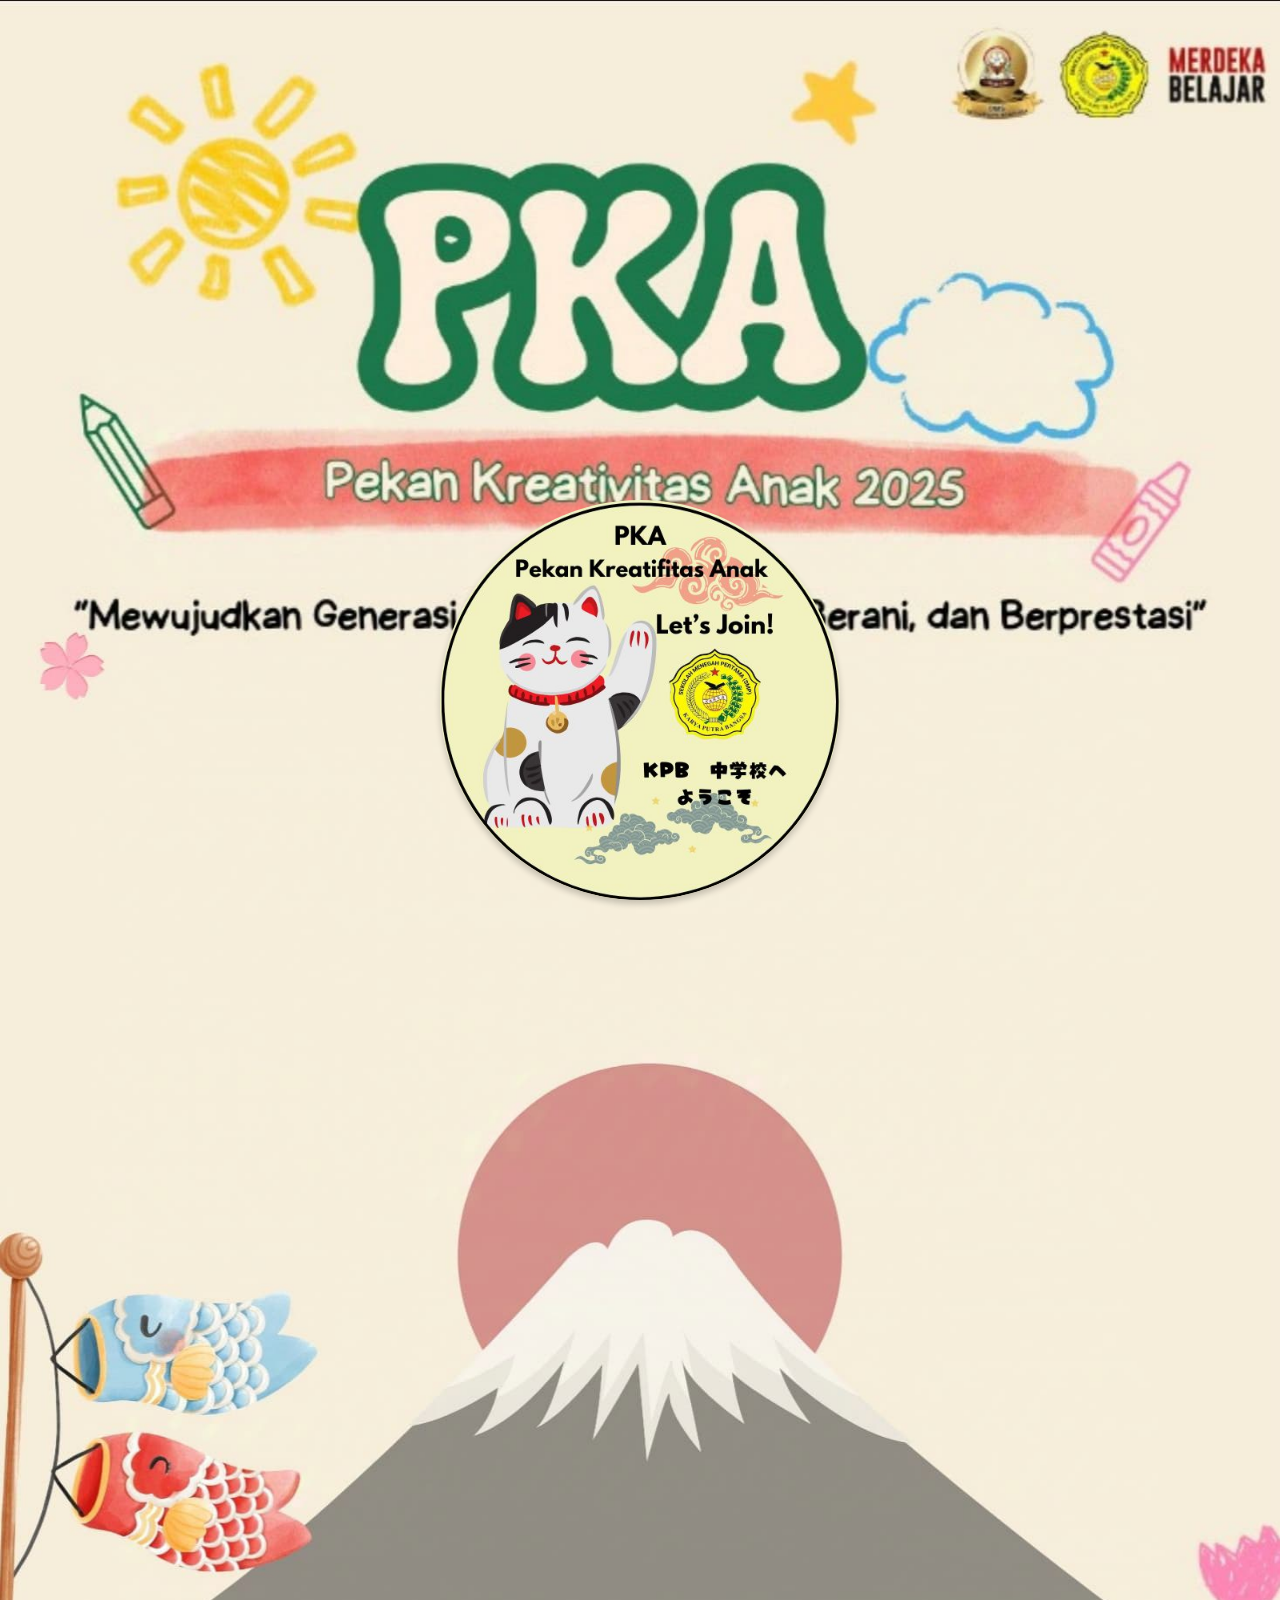
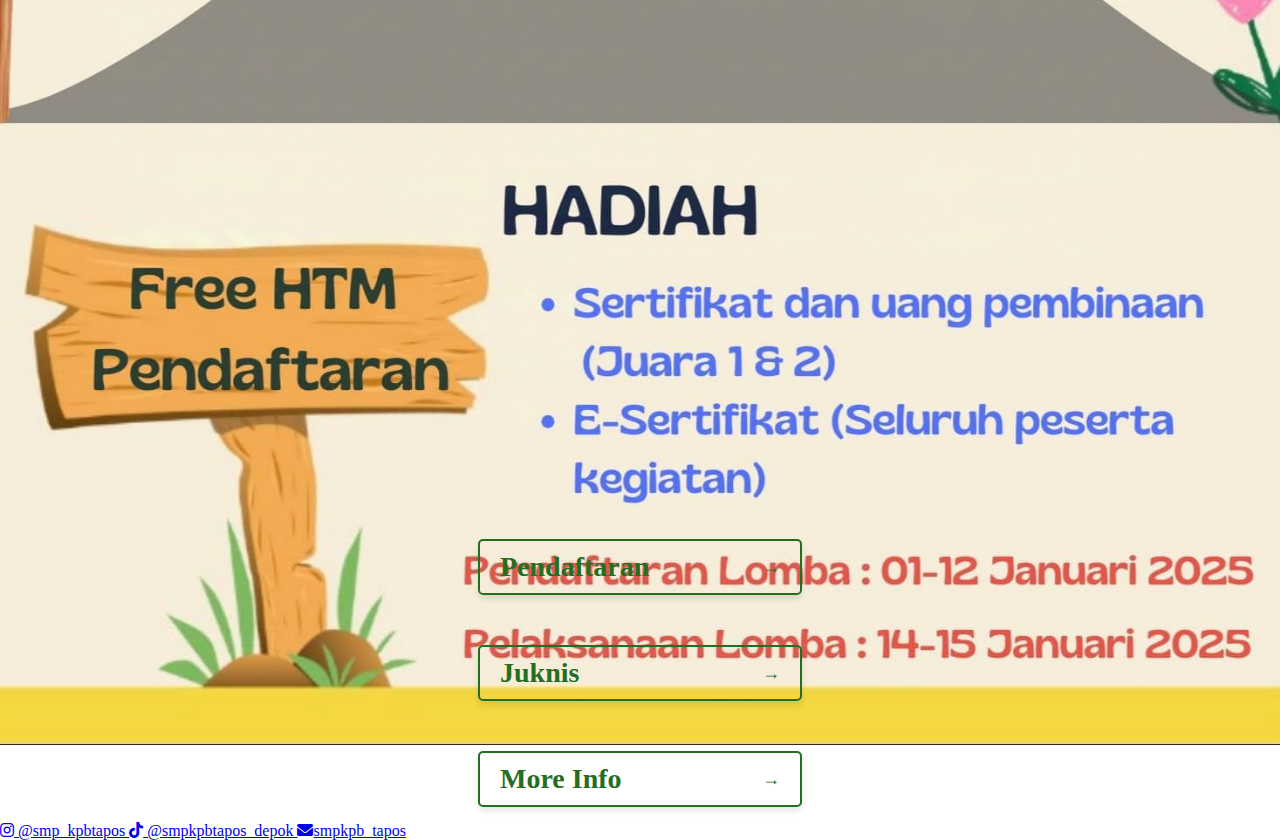
<file: index.html>
<!DOCTYPE html>
<html lang="en">

<head>
    <meta charset="UTF-8">
    <meta name="viewport" content="width=device-width, initial-scale=1.0">
    <title>Karya Putra Bangsa</title>
    <link href="https://cdnjs.cloudflare.com/ajax/libs/font-awesome/6.0.0-beta3/css/all.min.css" rel="stylesheet">
    <link rel="stylesheet" href="css/index.css">
    <link rel="shortcut icon" href="image/logo.jpg" type="image/x-icon">
</head>

<body>
    <div class="logo-container">
        <img src="image/LOGO PKA.jpg" alt="PKA">
    </div>
    <div class="center-container">
        <div>
            <a href="regis.html">Pendaftaran <span class="arrow">→</span></a>
        </div>
        <div>
            <a href="proposal/JUKNIS PKA 2025.pdf" target="_blank">Juknis <span class="arrow">→</span></a>
        </div>
        <div>
            <a href="contact.html">More Info <span class="arrow">→</span></a>
        </div>
    </div>

    <footer>
        <a href="https://www.instagram.com/smp_kpbtapos/" target="_blank" class="social-icon">
            <i class="fab fa-instagram"></i> @smp_kpbtapos
        </a>
        <a href="https://www.tiktok.com/@smpkpbtapos_depok?_t=ZS-8sl6tdB2uF6&_r=1" target="_blank" class="social-icon">
            <i class="fab fa-tiktok"></i> @smpkpbtapos_depok
        </a>            
        <a href="mailto:smpkpb_tapos@yahoo.co.id" class="social-icon">
            <i class="fas fa-envelope"></i>smpkpb_tapos
        </a>                
    </footer>
</body>

</html>
</file>
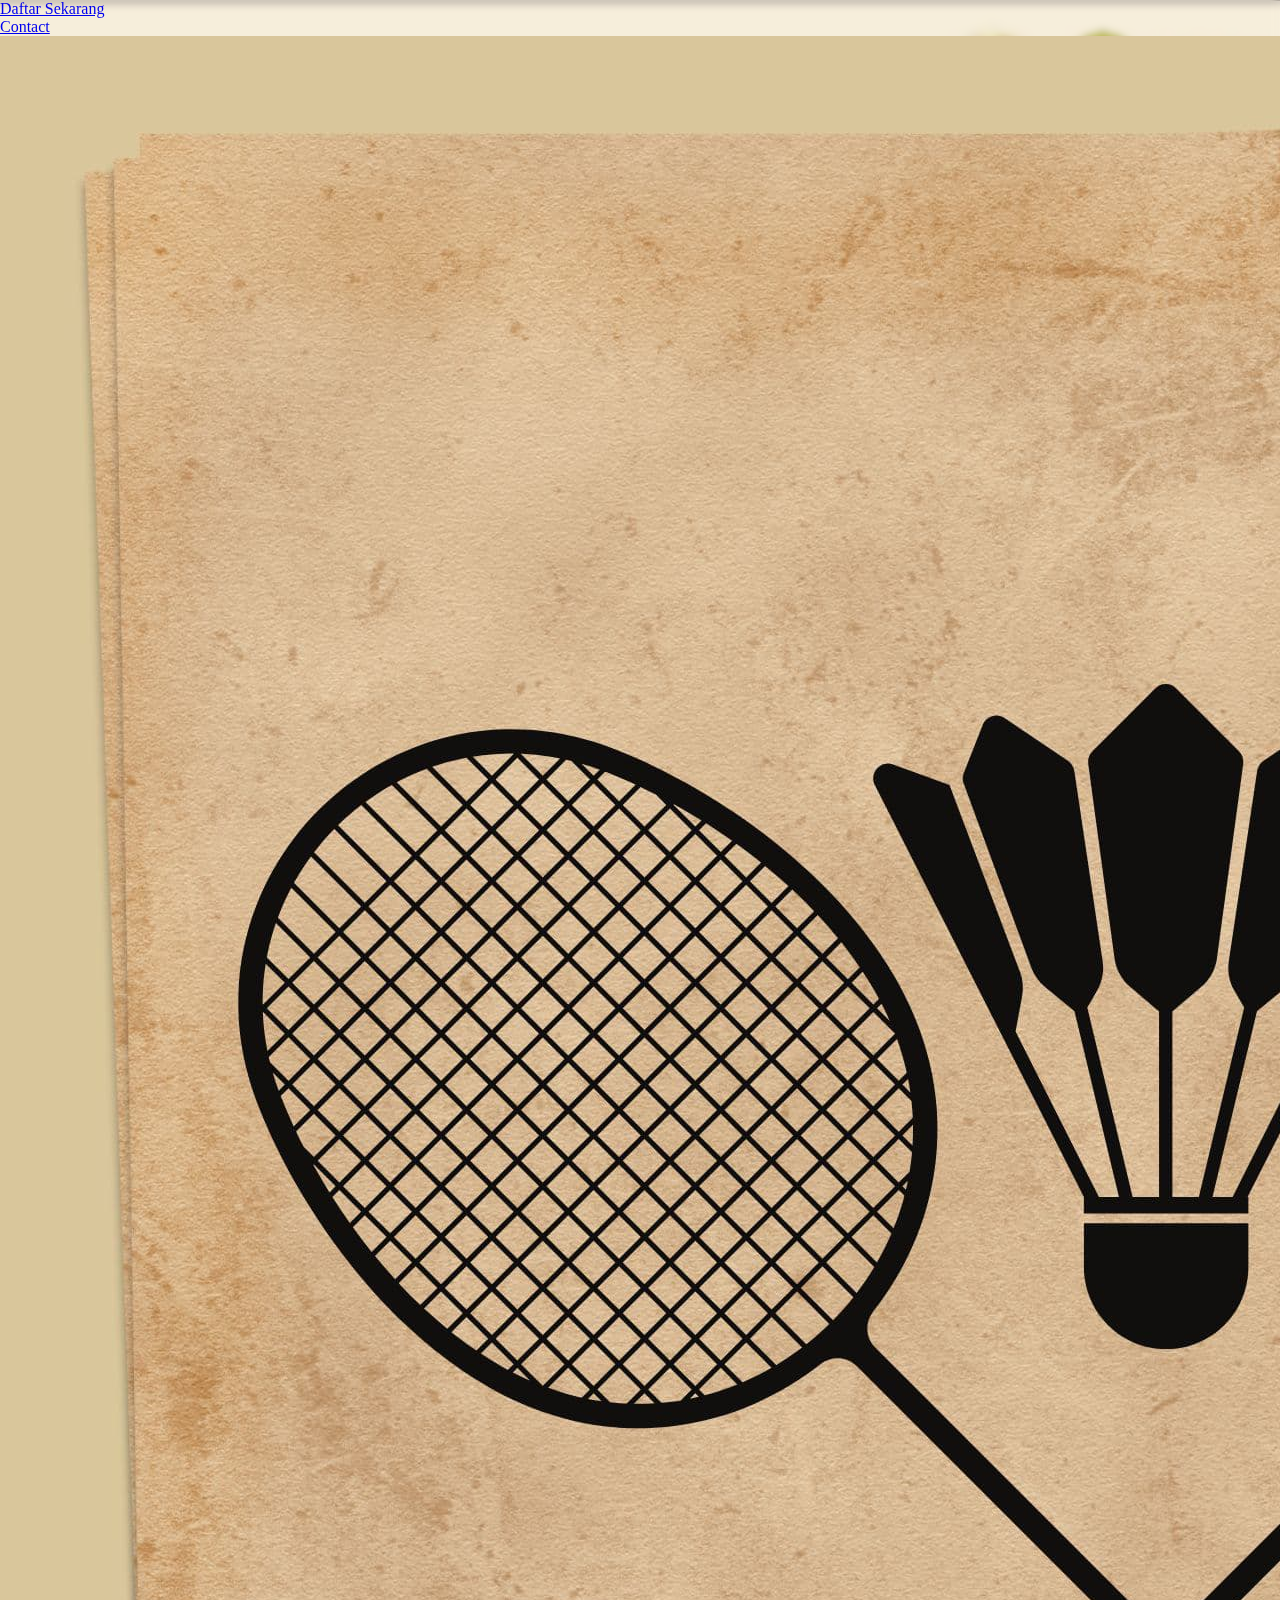
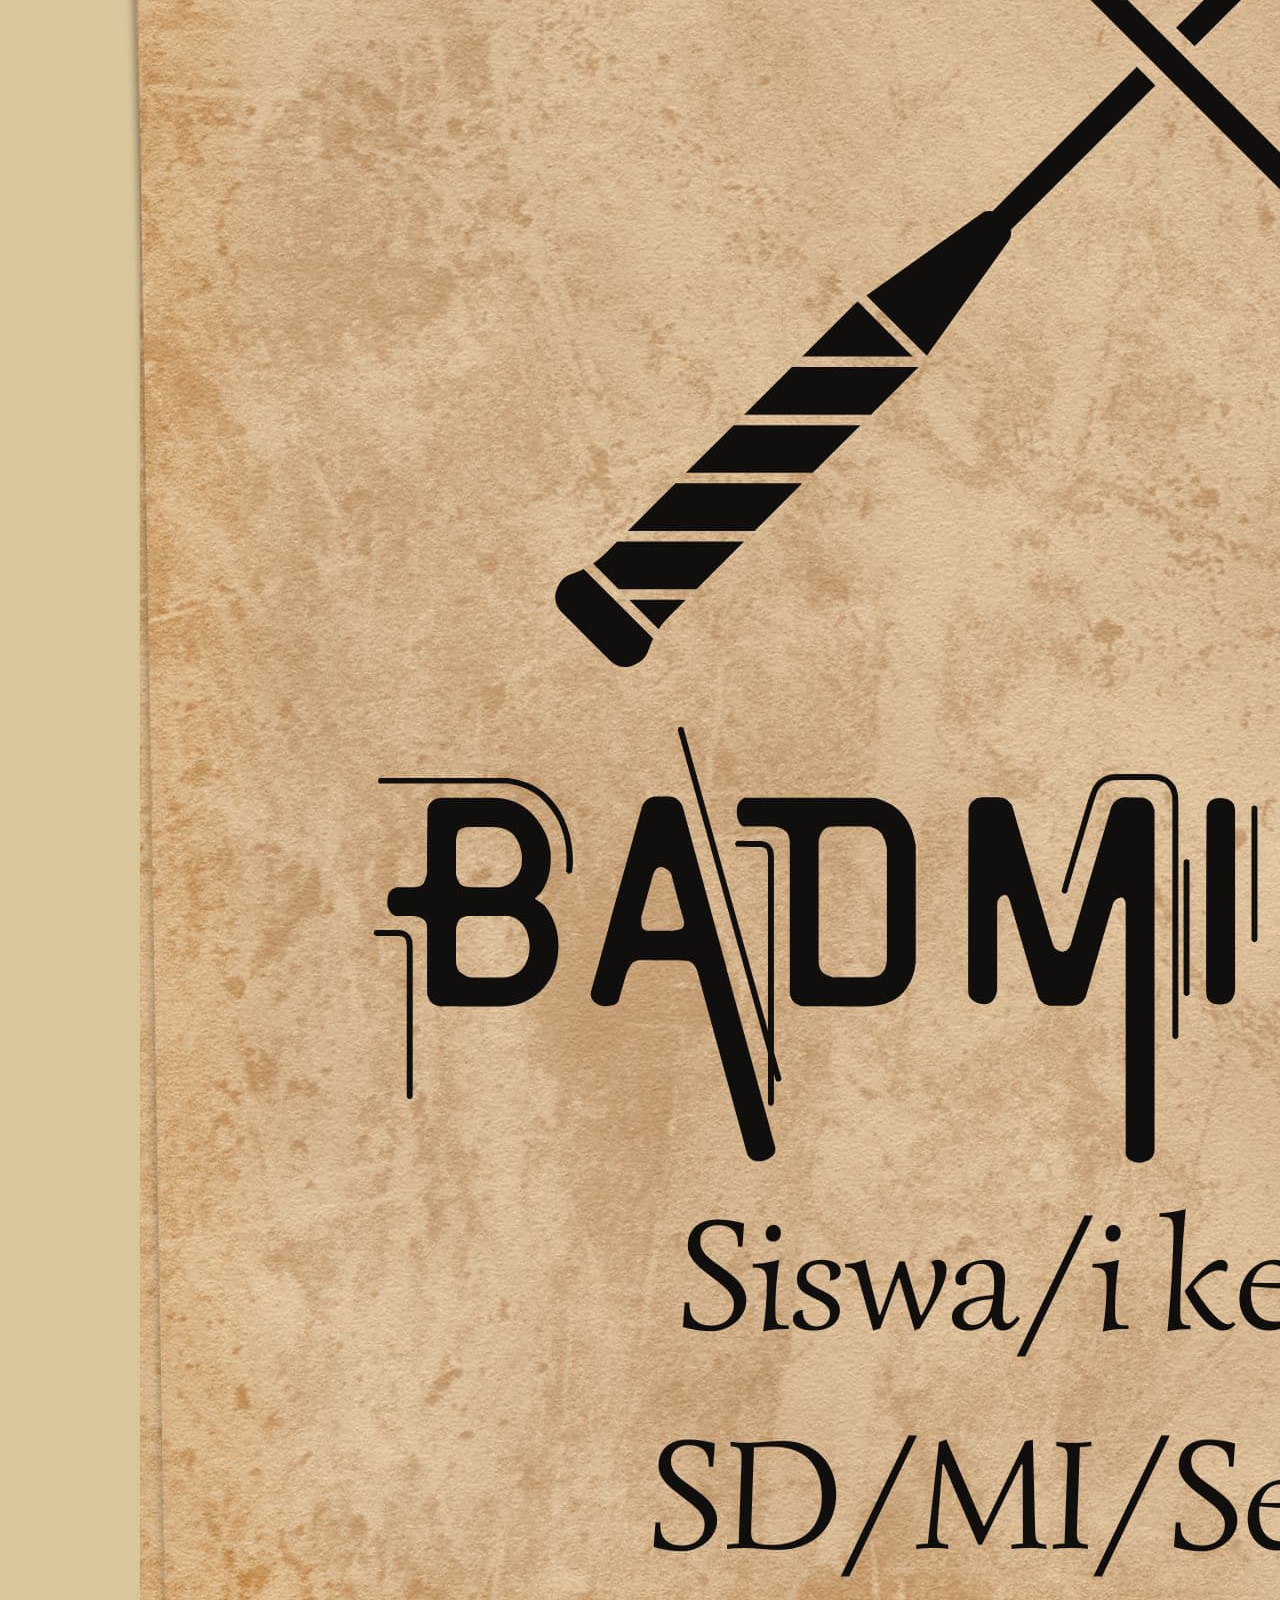
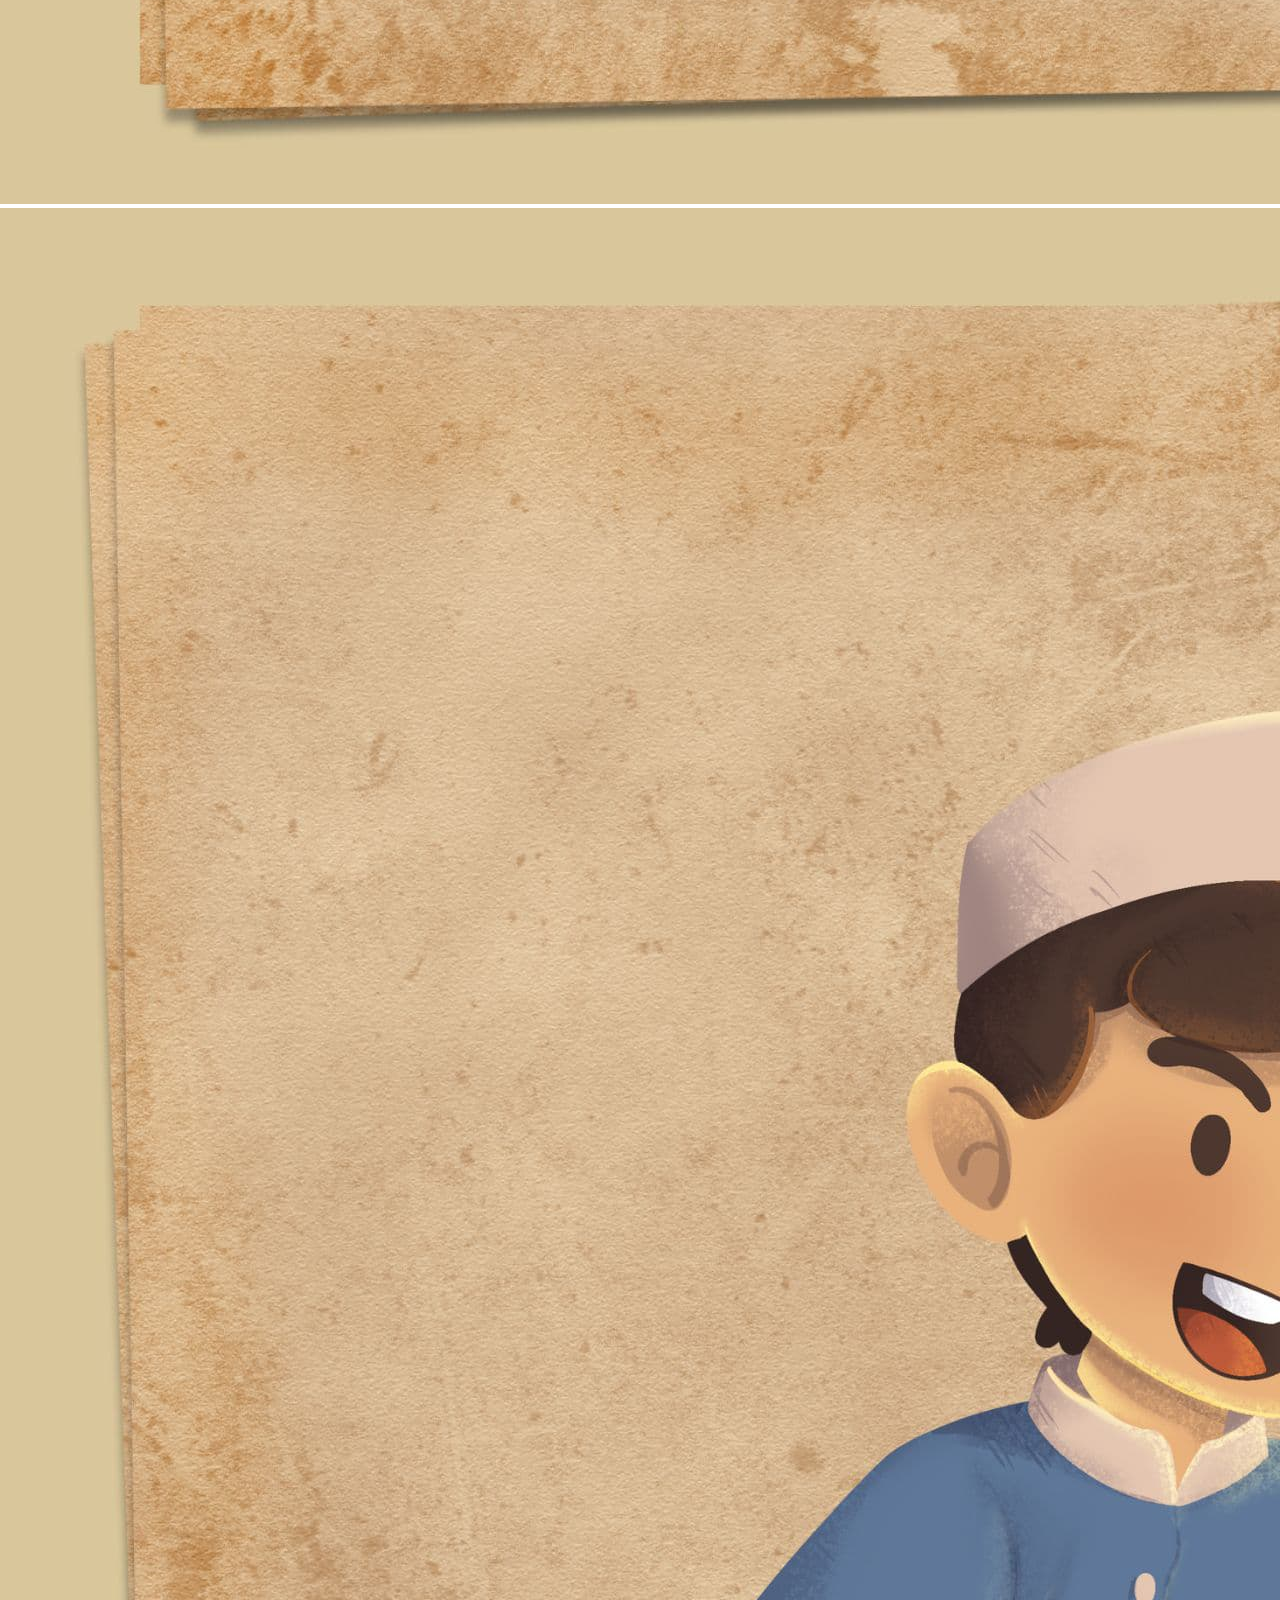
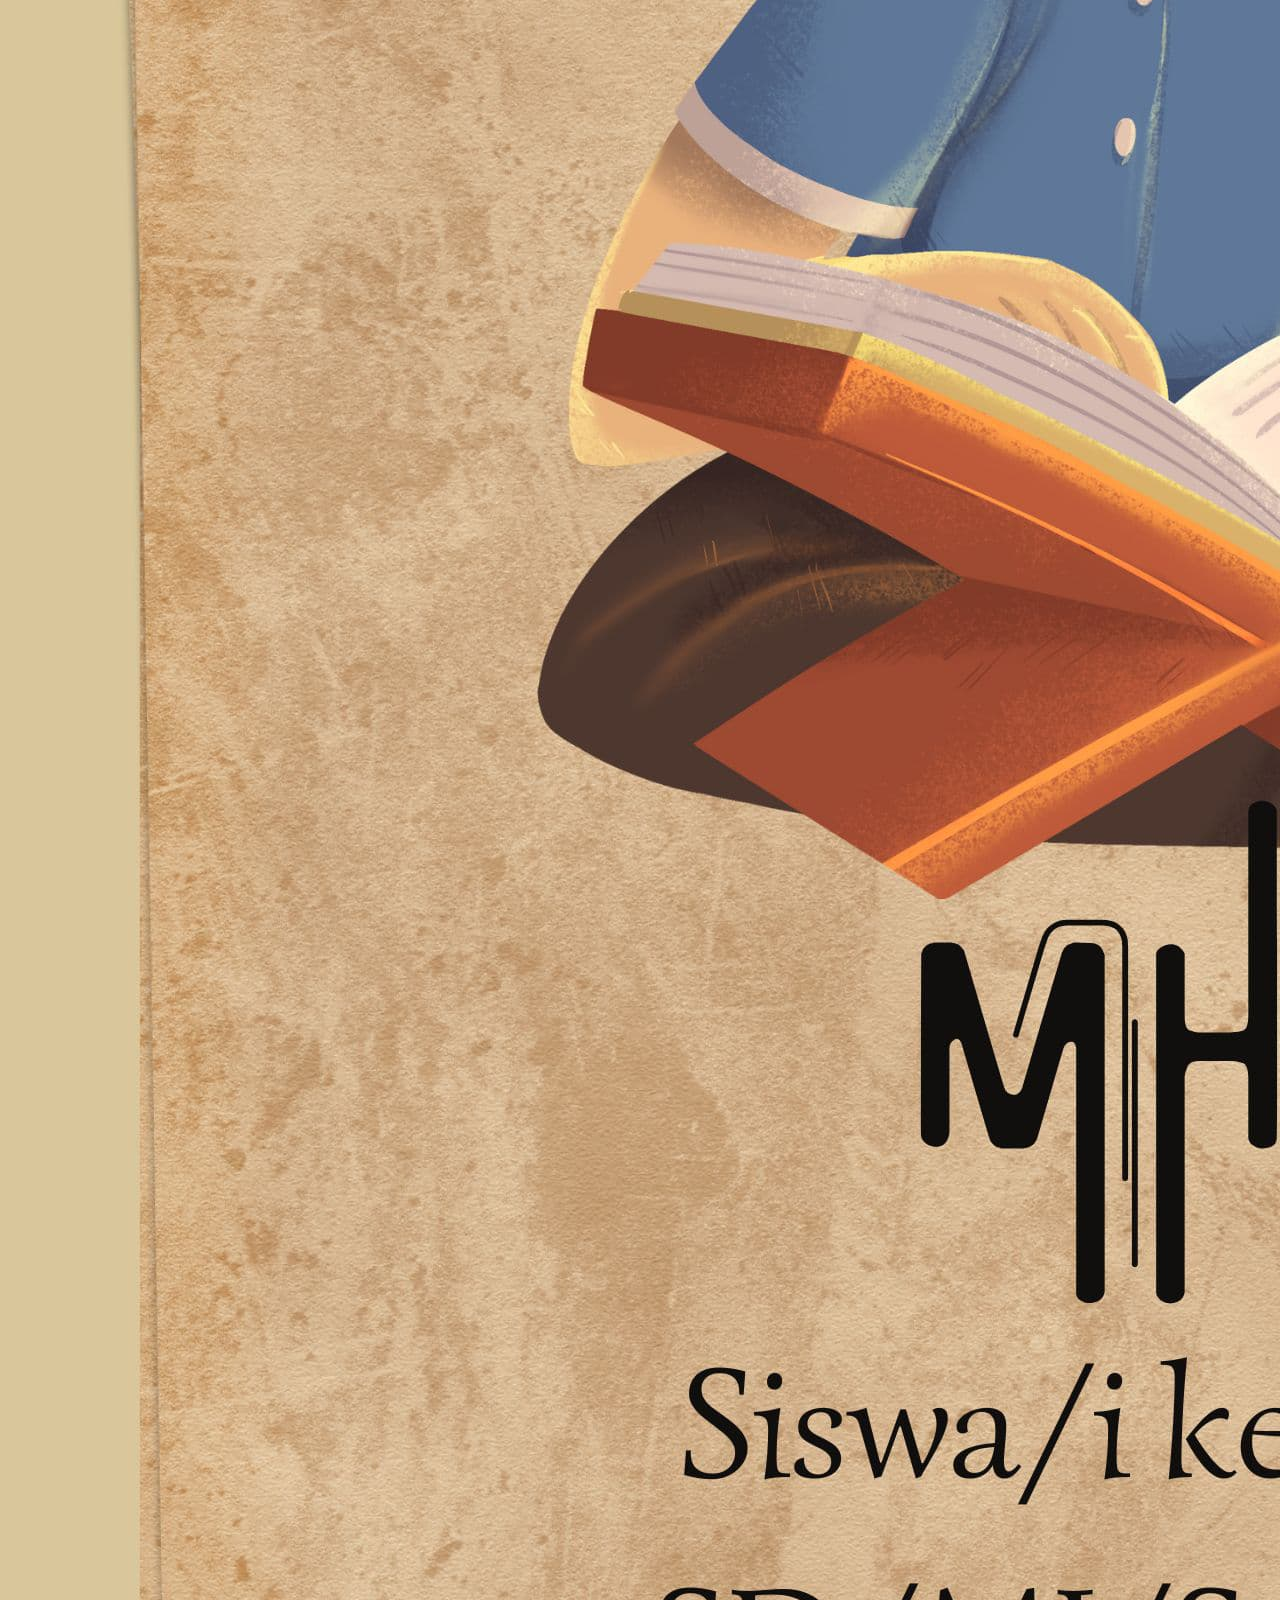
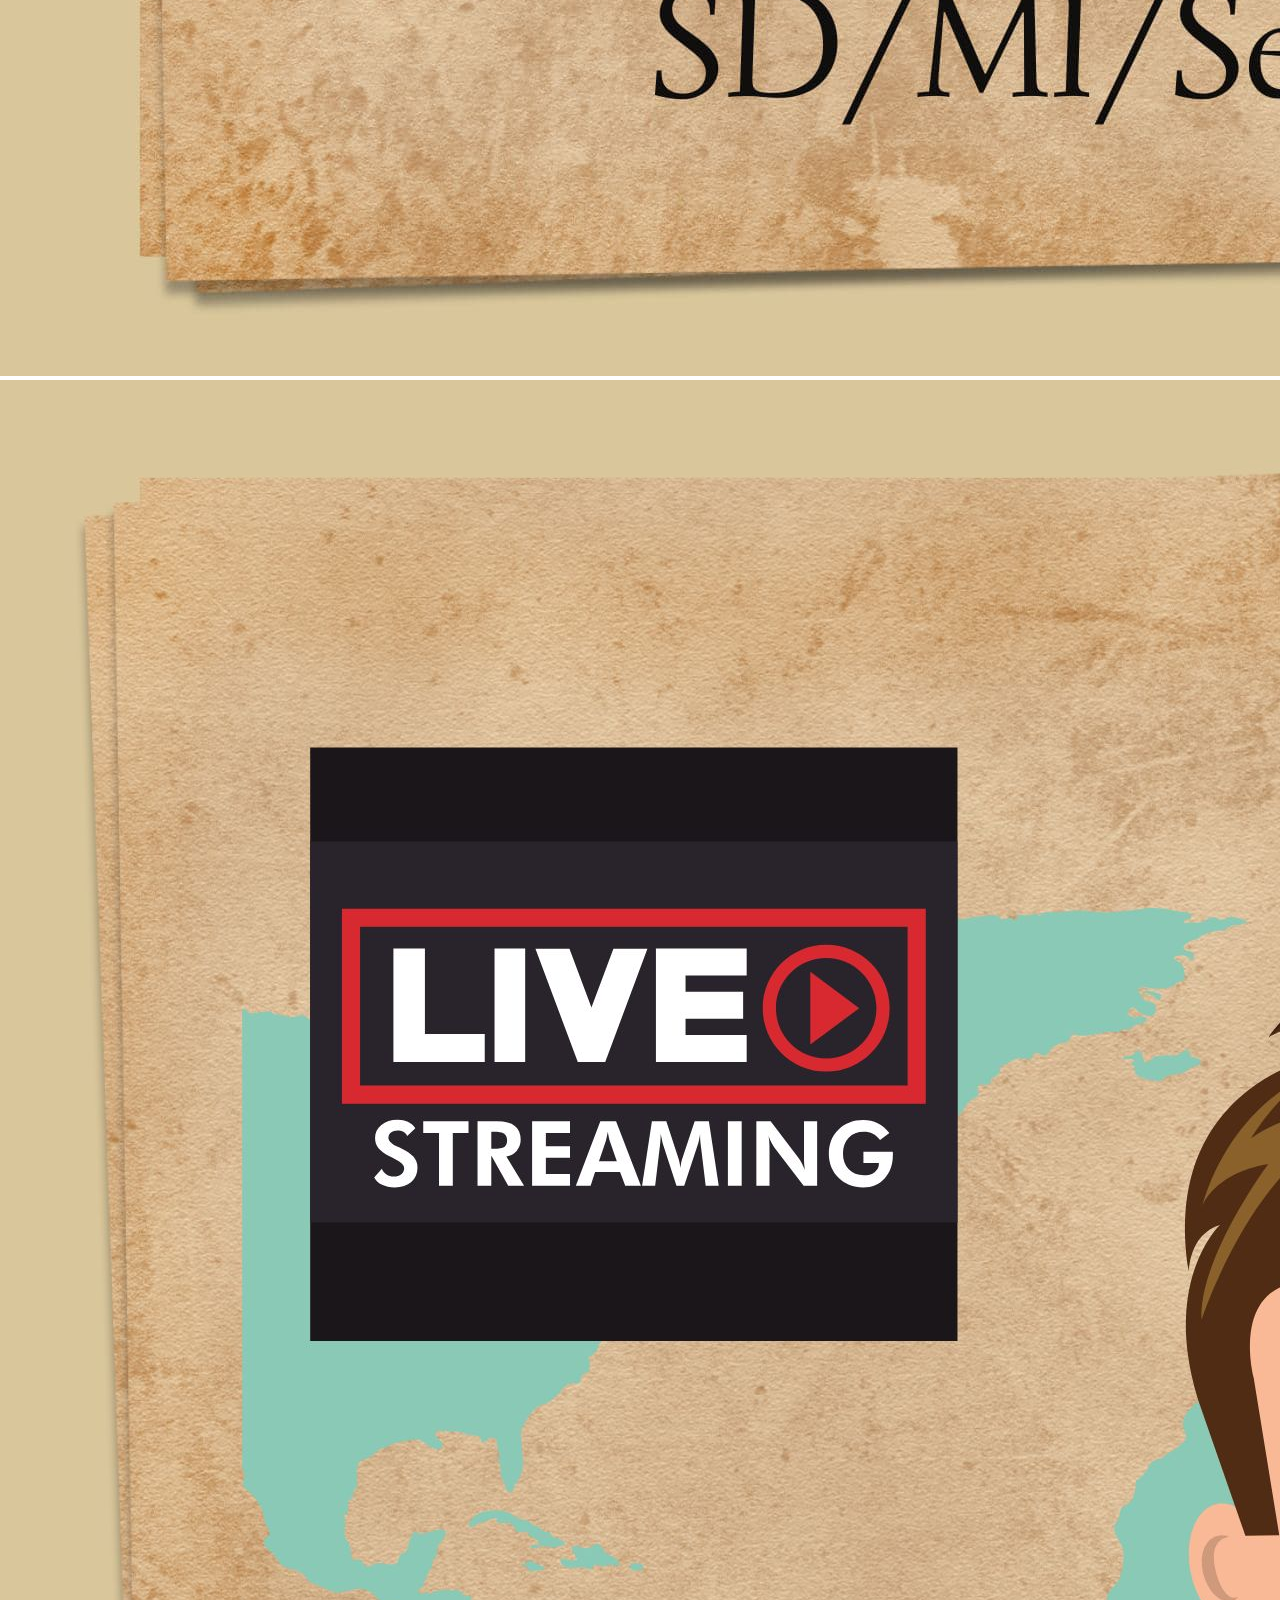
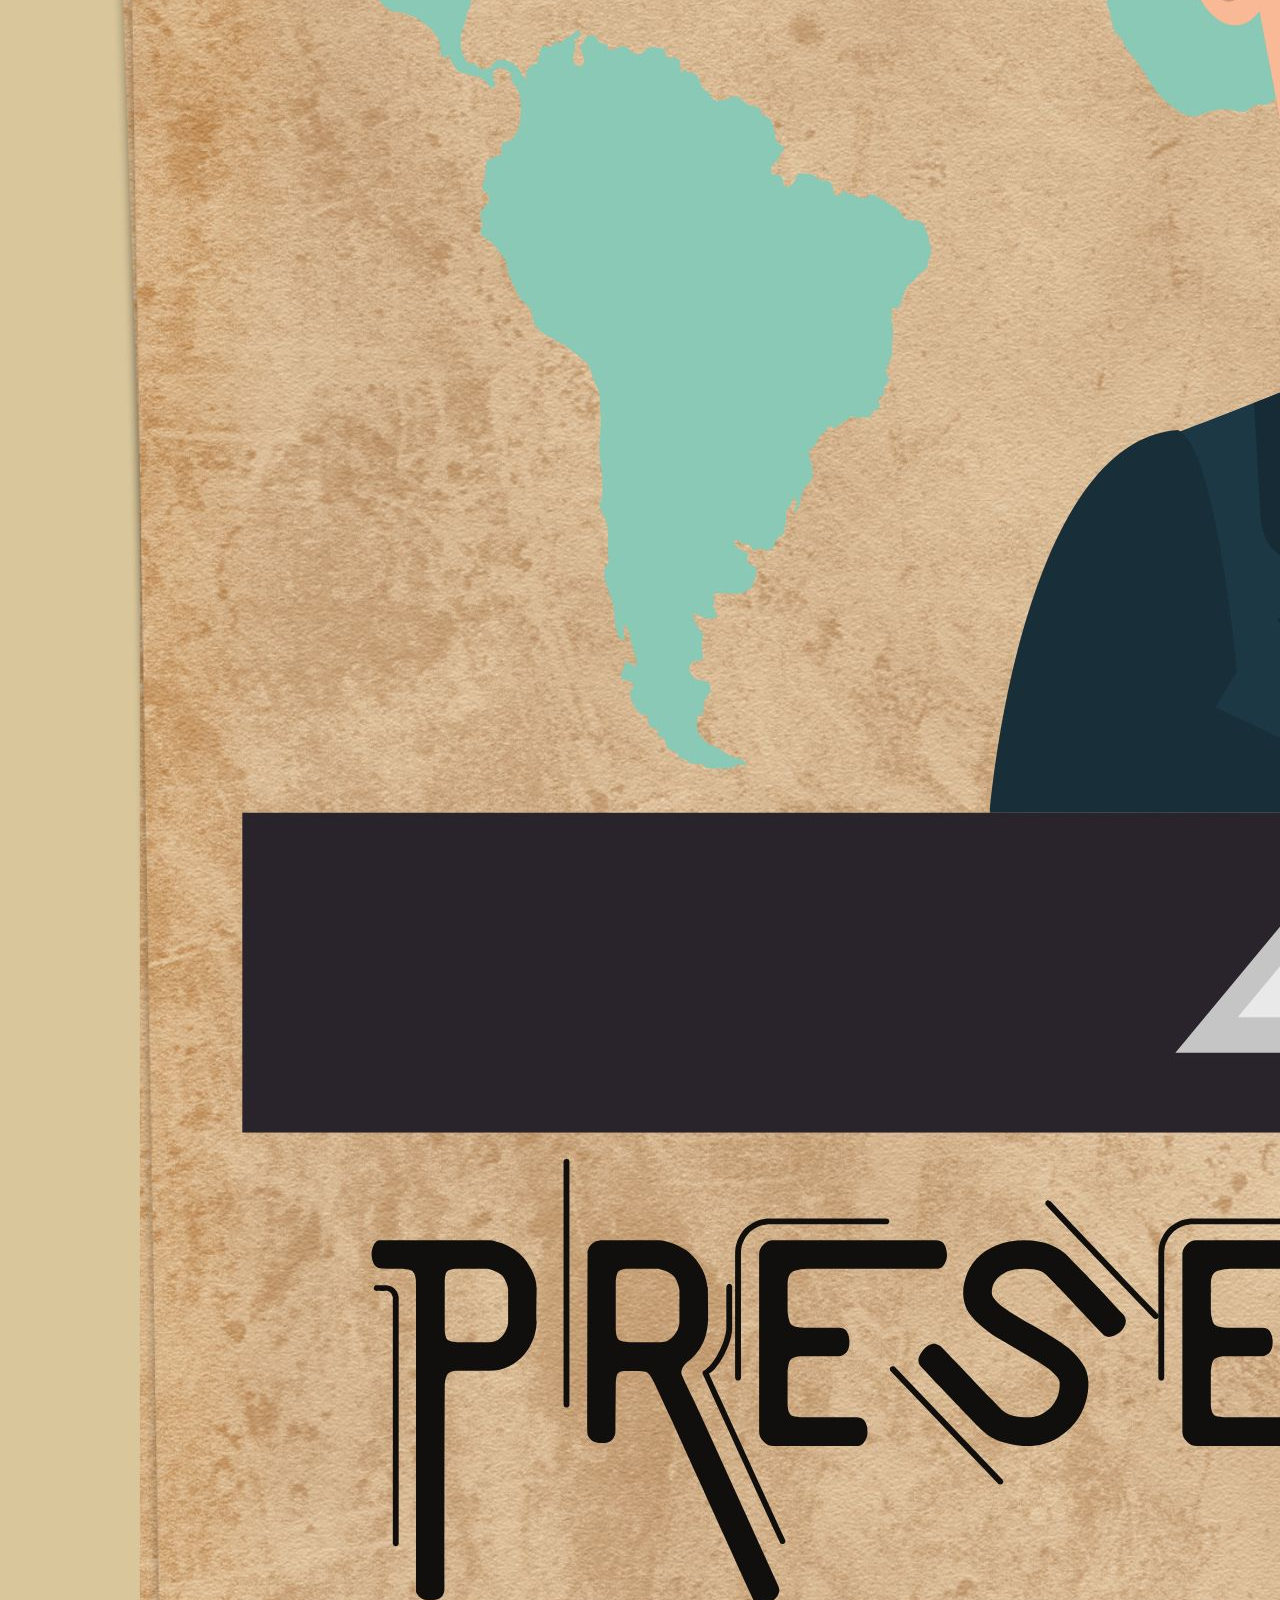
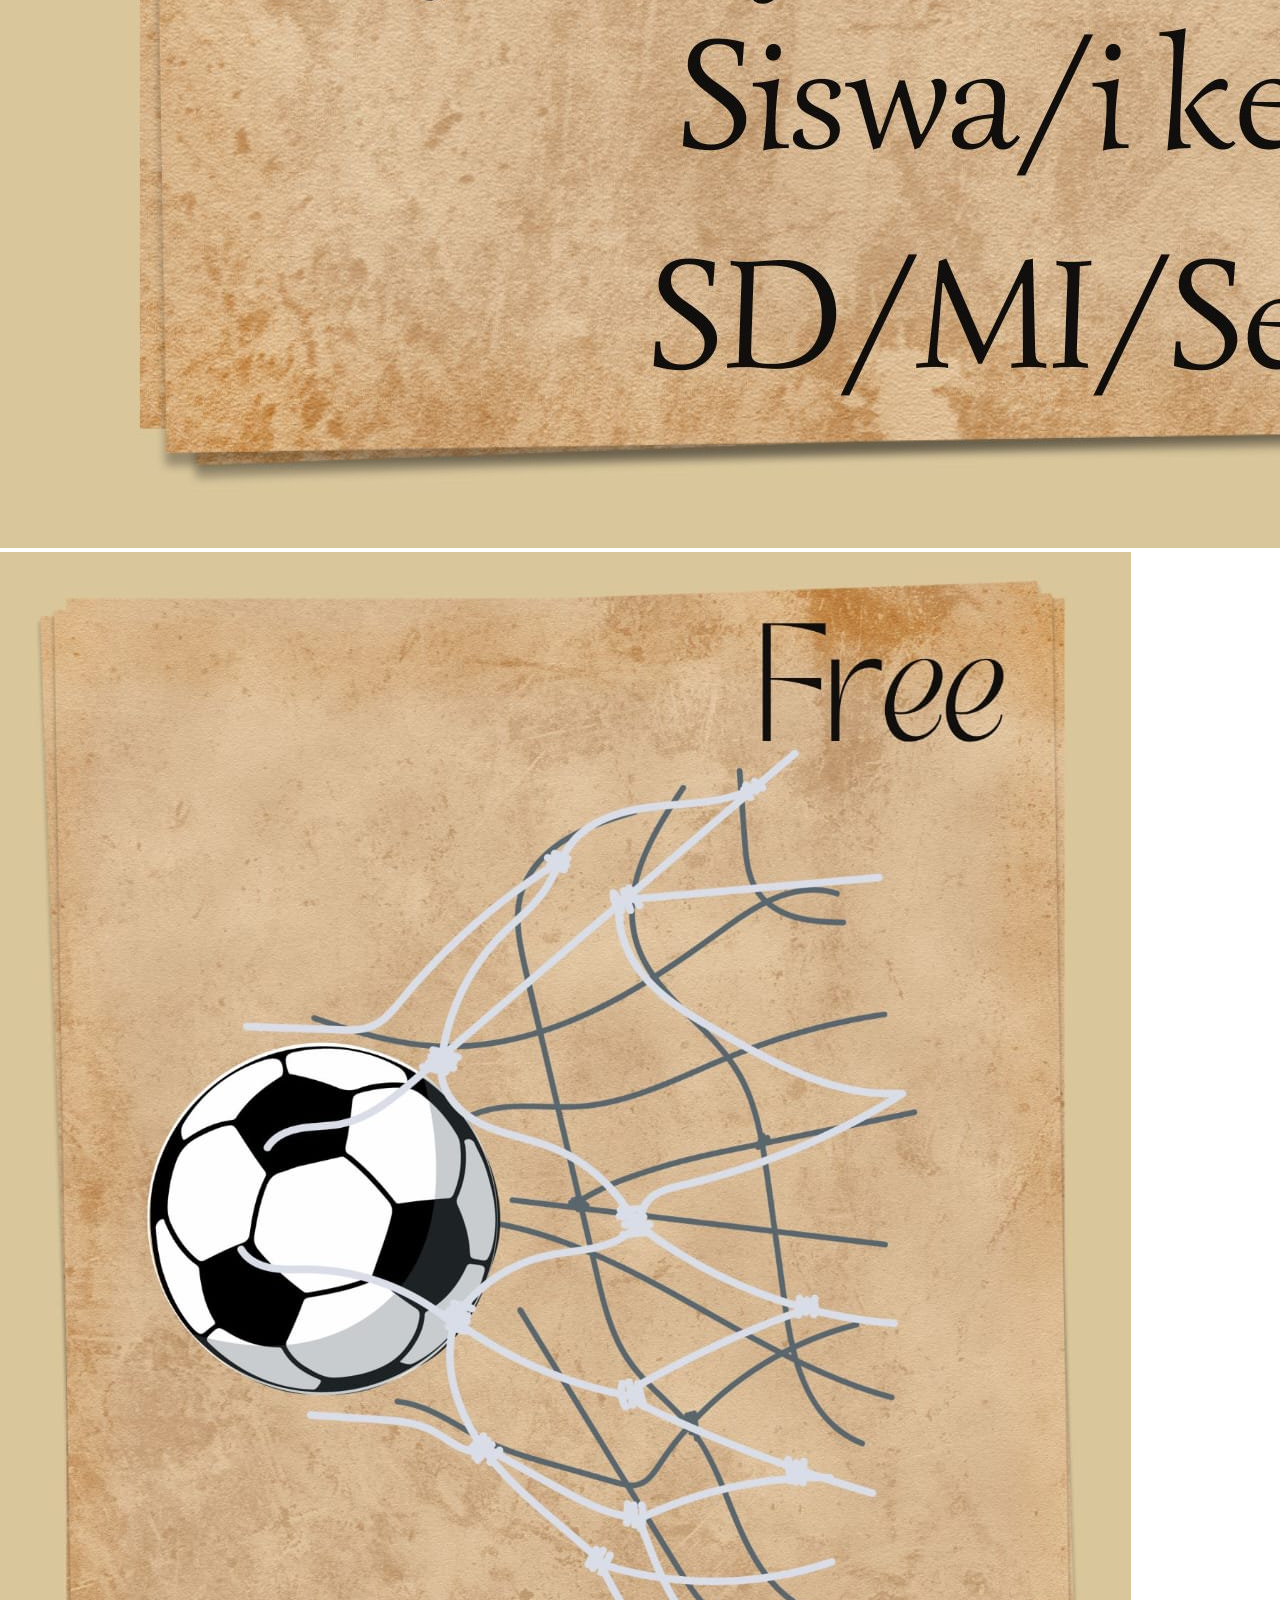
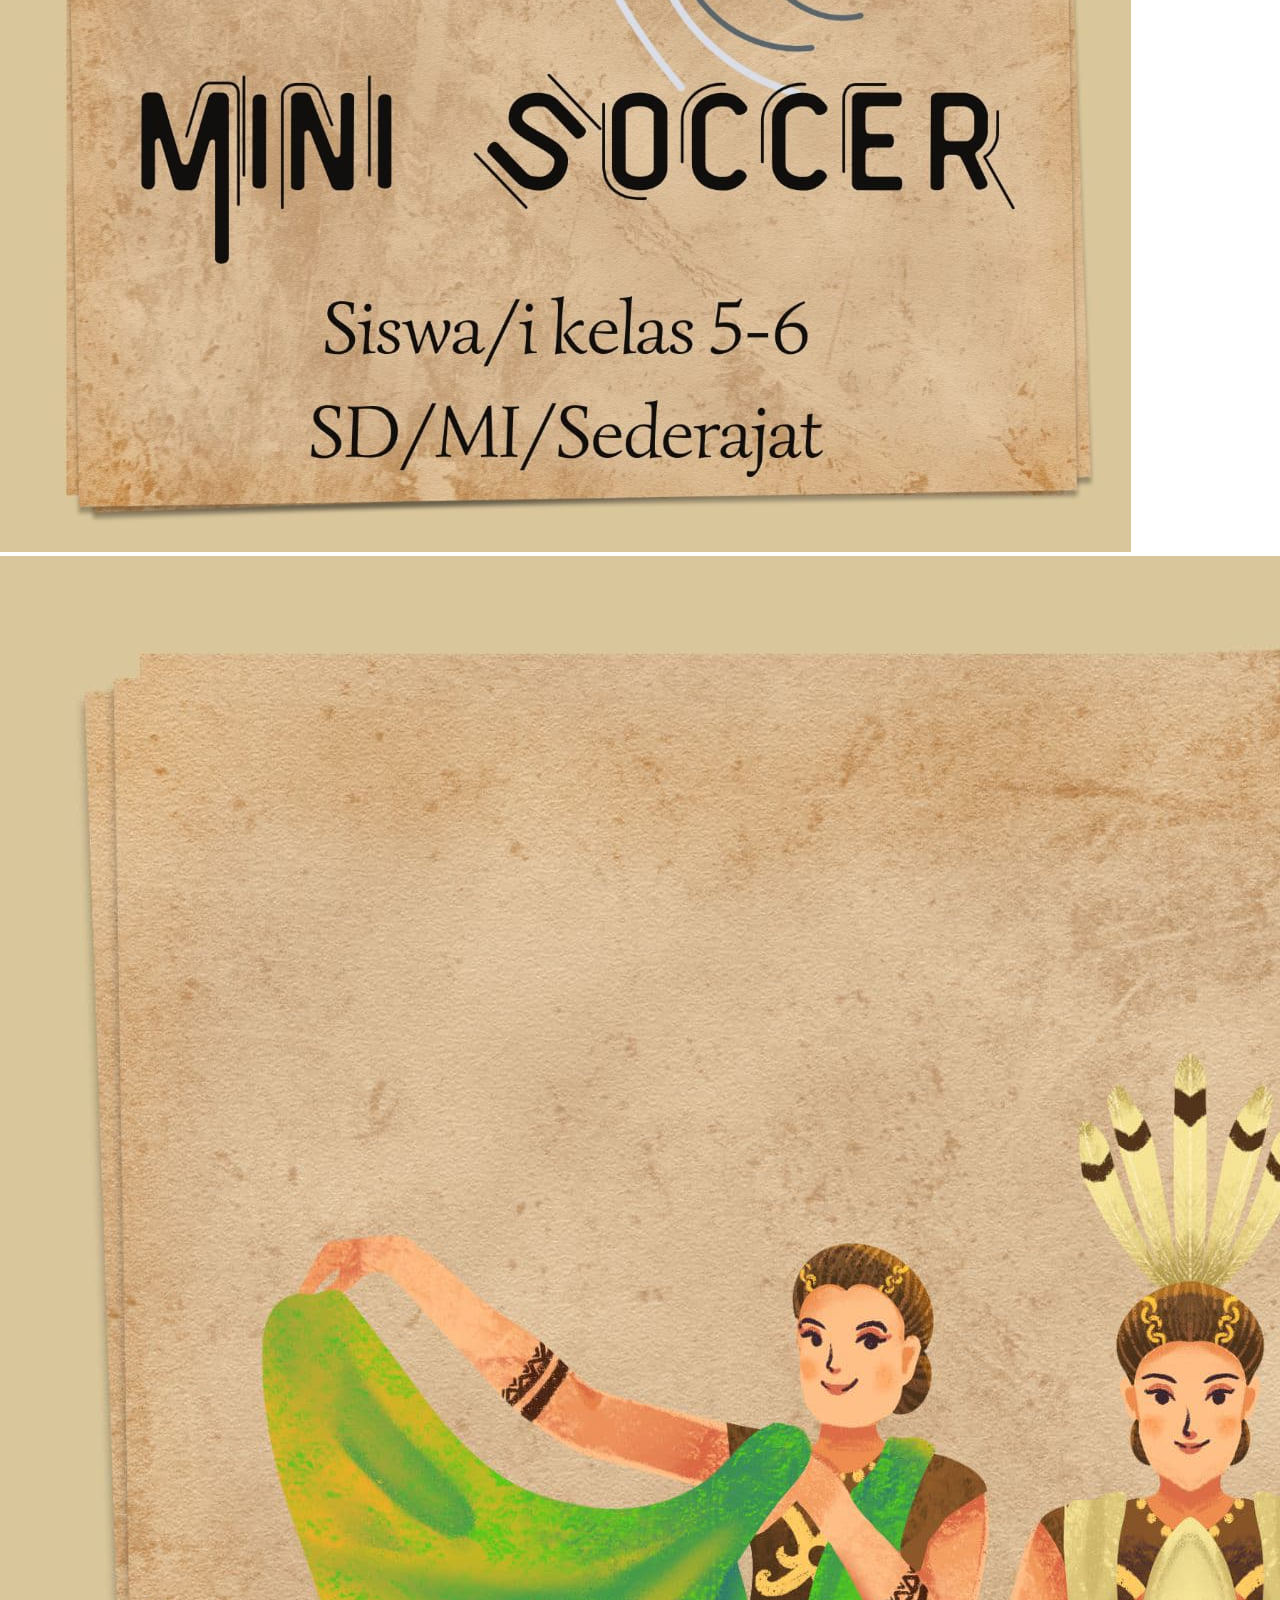
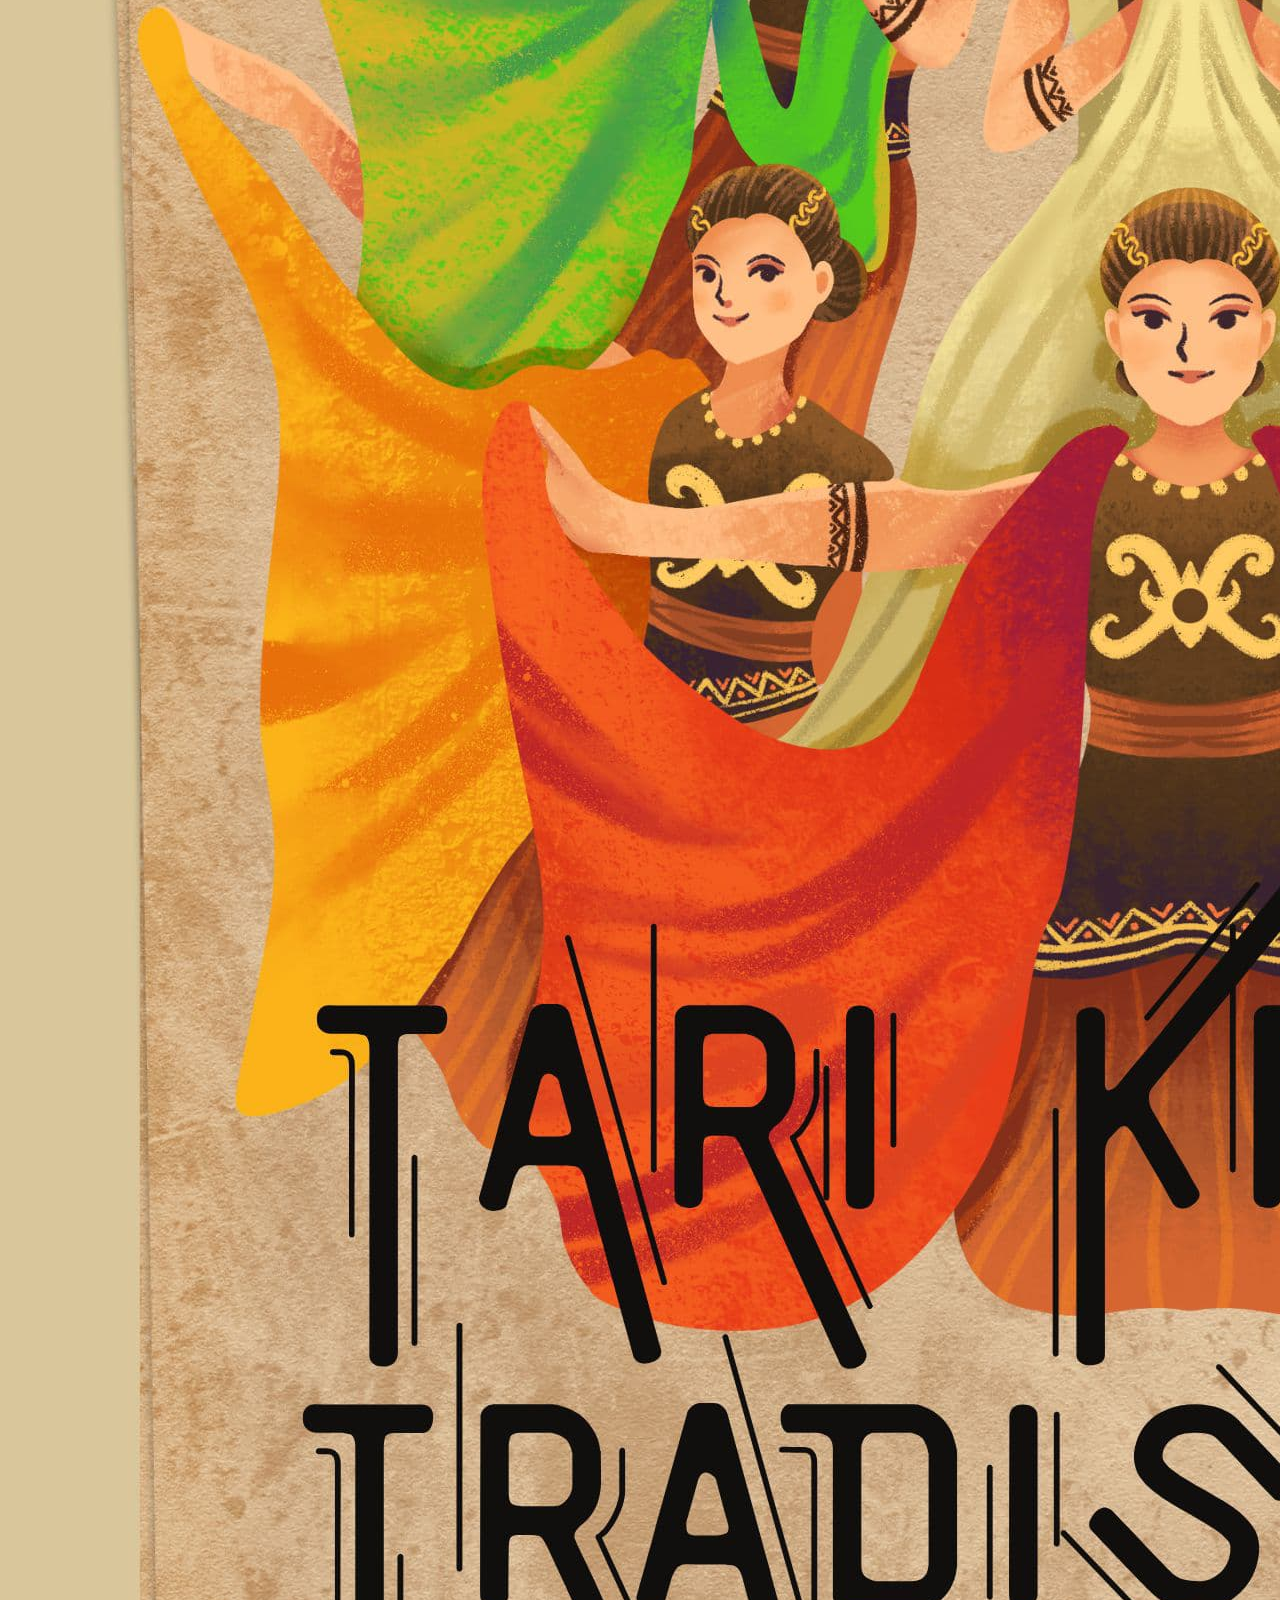
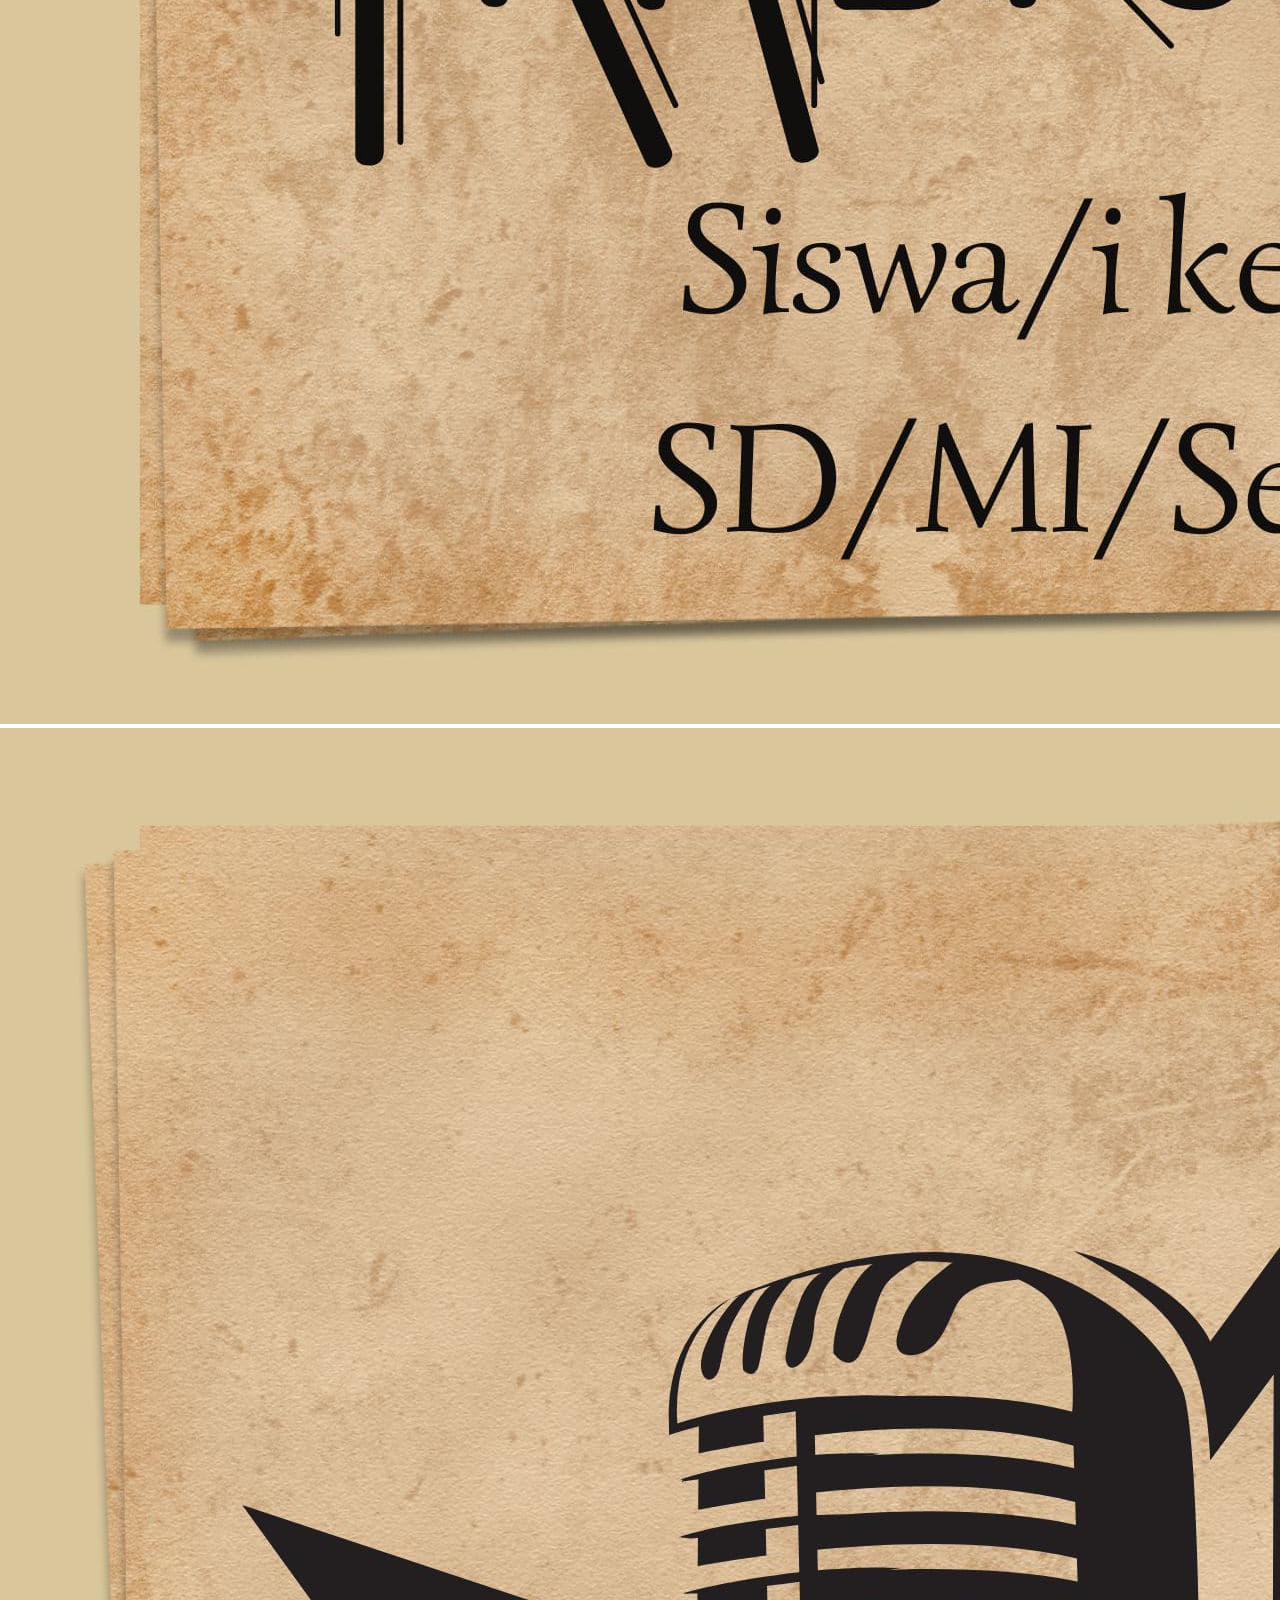
<file: regis.html>
<!DOCTYPE html>
<html lang="en">

<head>
    <meta charset="UTF-8">
    <meta name="viewport" content="width=device-width, initial-scale=1.0">
    <title>Karya Putra Bangsa | Lomba </title>
    <link rel="stylesheet" href="css/regis.css">
    <link rel="shortcut icon" href="image/logo.jpg" type="image/x-icon">
</head>

<body>
    <div class="content">
        <div class="pendaftaran-container">
            <div class="pendaftaraan">
                <a href="https://bit.ly/PekanKreativitasAnak25" target="_blank">Daftar Sekarang</a>
            </div>
            <div class="pendaftaraan">
                <a href="contact.html">Contact</a>
            </div>
        </div>
        <div class="container">
            <div>
                <img src="image/lomba/badminton.jpg" alt="Badminton">
                <img src="image/lomba/mhq.jpg" alt="Mhq">
                <img src="image/lomba/presenter.jpg" alt="Presenter">
                <img src="image/lomba/bola.jpg" alt="">
            </div>
            <div>
                <img src="image/lomba/tari.jpg" alt="Tari">
                <img src="image/lomba/vokal.jpg" alt="Vokal">
                <img src="image/lomba/word.jpg" alt="Word">
            </div>
        </div>
    </div>
</body>

</html>
</file>
<file: css/index.css>
body {
    background-image: url('../image/background_home.jpg');
    background-repeat: no-repeat;
    background-position: top center;
    background-size: cover;
    height: 100vh;
    margin: 0;
    padding: 0;
    justify-content: center;
    align-items: center;
}

.logo-container {
    text-align: center;
    margin: 500px 0 0 0;
}

.logo-container img {
    text-align: center;
    max-width: 100%;
    width: 400px;
    height: auto;
    border-radius: 100%;
    box-shadow: 0 4px 6px rgba(0, 0, 0, 0.2);
    transition: transform 0.3s ease;
}

.logo-container img:hover {
    transform: scale(1.1);
}

.center-container {
    margin: 1200px 0 0 0;
    display: flex;
    flex-direction: column;
    justify-content: center;
    align-items: center;
    text-align: center;
}

.center-container div {
    margin: 15px 0;
}

.center-container a {
    display: flex;
    justify-content: space-between;
    align-items: center;
    text-decoration: none;
    color: #246e21;
    font-size: 28px;
    font-weight: bold;
    padding: 10px 20px;
    border: 2px solid #246e21;
    border-radius: 5px;
    width: 280px;
    transition: background-color 0.3s ease, color 0.3s ease, box-shadow 0.3s ease;
    box-shadow: 0 4px 6px rgba(0, 0, 0, 0.1);
    margin: 20px 0 0 0;
}

.center-container a .arrow {
    margin-left: 10px;
    font-size: 18px;
    transition: transform 0.3s ease;
}

.center-container a:hover {
    background-color: #00ff2a;
    color: #fff;
    box-shadow: 0 6px 8px rgba(0, 0, 0, 0.15);
}

.center-container a:hover .arrow {
    transform: translateX(5px);
}

/* Media Query untuk Layar Kecil (Max 768px) */
@media (max-width: 768px) {
    body{
        background-size: 400px;
    }

    .logo-container {
        margin: 205px 0 0 0;
    }

    .logo-container img {
        text-align: center;
        max-width: 100%;
        width: 100px;
        height: auto;
        border-radius: 100%;
        box-shadow: 0 4px 6px rgba(0, 0, 0, 0.2);
        transition: transform 0.3s ease;
    }

    .center-container {
        margin: 0;
    }

    .center-container a {
        margin: 0;
        font-size: 14px;
        padding: 8px 16px;
        width: 160px;
    }

    footer {
        margin: 190px 0px 0px 0px;
        text-align: center;
    }

    .social-icon {
        font-size: 10px; 
        color: #000;    
        text-decoration: none;
        display: inline-flex;
        align-items: center;
        gap: 5px;  
    }
    
    .social-icon:hover {
        color: #007BFF; 
    }
    
}
</file>
<file: css/regis.css>
body {
    background-image: url('../image/background.jpg');
    background-repeat: no-repeat;
    background-position: top center;
    background-size: cover;
    height: 100vh;
    margin: 0;
    padding: 0;
    justify-content: center;
    align-items: center;   
}

.content {
    backdrop-filter: blur(5px);
}


@media (max-width: 768px) {
    body {
        background-size: 390px;
    }

    .pendaftaran-container {
        display: inline-flex;
        margin: 240px 0 0 0;
        display: flex;
        justify-content: center;
        align-items: center;
        text-align: center;
    }

    .pendaftaraan {
        border: 2px solid #246e21;
        display: flex;
        border-radius: 20px;
    }

    .pendaftaraan a{
        justify-content: space-between;
        align-items: center;
        text-align: center;
        text-decoration: none;
        width: 150px;
        border-radius: 10px;
        padding: 10px;
        text-decoration: none;
        color: #246e21;
    }

    .container {
        margin: 20px 0 0 0;
        text-align: center;
    }

    .container img {
        width: 85px;
        max-width: 85px;
    }

    .prize { 
        margin: 20px 0 0 0;
    }
}
</file>
